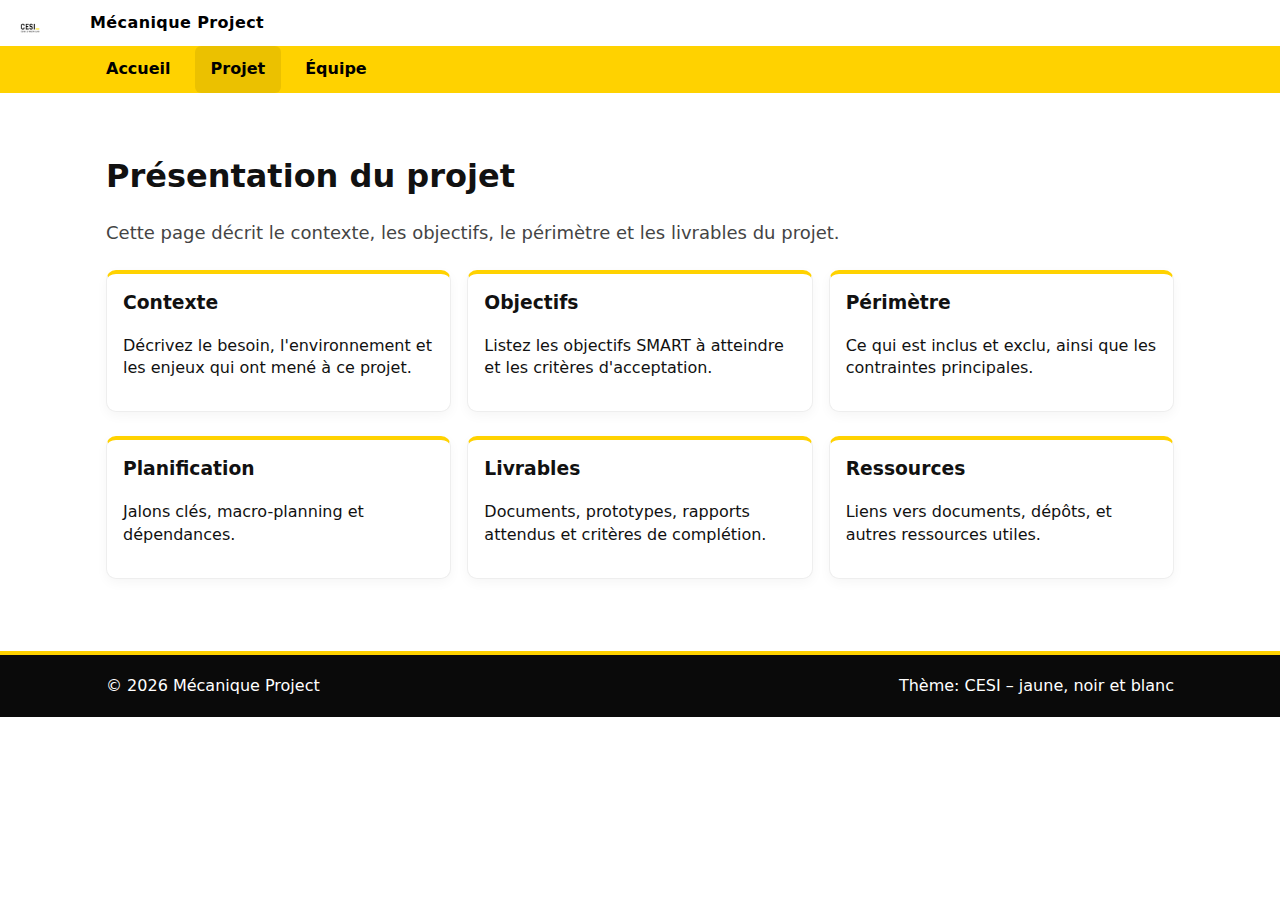
<file: project.html>
<!doctype html>
<html lang="fr">
<head>
  <meta charset="utf-8">
  <meta name="viewport" content="width=device-width, initial-scale=1">
  <title>Mécanique Project · Projet</title>
  <meta name="description" content="Présentation détaillée du projet Mécanique: contexte, objectifs, périmètre, jalons et livrables.">
  <link rel="stylesheet" href="css/style.css">
  <link rel="icon" href="/img/favicon.ico" sizes="any">
  <link rel="icon" href="/img/icon.svg" type="image/svg+xml">
  <link rel="apple-touch-icon" href="img/icon.png">
  <meta name="theme-color" content="#ffd200">
</head>
<body>
  <header class="site-header">
    <img class="corner-logo" src="img/CESI_Logo.png" alt="Logo CESI">
    <div class="container topbar">
      <a class="brand" href="index.html" aria-label="Mécanique Project">
        <span class="brand-mark" aria-hidden="true"></span>
        <span class="brand-name">Mécanique Project</span>
      </a>
    </div>
    <div class="navbar">
      <div class="container">
        <nav aria-label="Navigation principale">
          <a href="index.html">Accueil</a>
          <a href="project.html" aria-current="page">Projet</a>
          <a href="team.html">Équipe</a>
        </nav>
      </div>
    </div>
  </header>

  <main>
    <section class="section">
      <div class="container">
        <h1>Présentation du projet</h1>
        <p class="lead">Cette page décrit le contexte, les objectifs, le périmètre et les livrables du projet.</p>

        <div class="grid-3 mt-3">
          <article class="card">
            <h3>Contexte</h3>
            <p>Décrivez le besoin, l'environnement et les enjeux qui ont mené à ce projet.</p>
          </article>
          <article class="card">
            <h3>Objectifs</h3>
            <p>Listez les objectifs SMART à atteindre et les critères d'acceptation.</p>
          </article>
          <article class="card">
            <h3>Périmètre</h3>
            <p>Ce qui est inclus et exclu, ainsi que les contraintes principales.</p>
          </article>
        </div>

        <div class="grid-3 mt-3">
          <article class="card">
            <h3>Planification</h3>
            <p>Jalons clés, macro-planning et dépendances.</p>
          </article>
          <article class="card">
            <h3>Livrables</h3>
            <p>Documents, prototypes, rapports attendus et critères de complétion.</p>
          </article>
          <article class="card">
            <h3>Ressources</h3>
            <p>Liens vers documents, dépôts, et autres ressources utiles.</p>
          </article>
        </div>
      </div>
    </section>
  </main>

  <footer class="site-footer">
    <div class="container">
      <p class="m-0">© <span id="year"></span> Mécanique Project</p>
      <p class="m-0">Thème: CESI – jaune, noir et blanc</p>
    </div>
  </footer>

  <script>
    document.getElementById('year').textContent = new Date().getFullYear();
  </script>
</body>
</html>
</file>
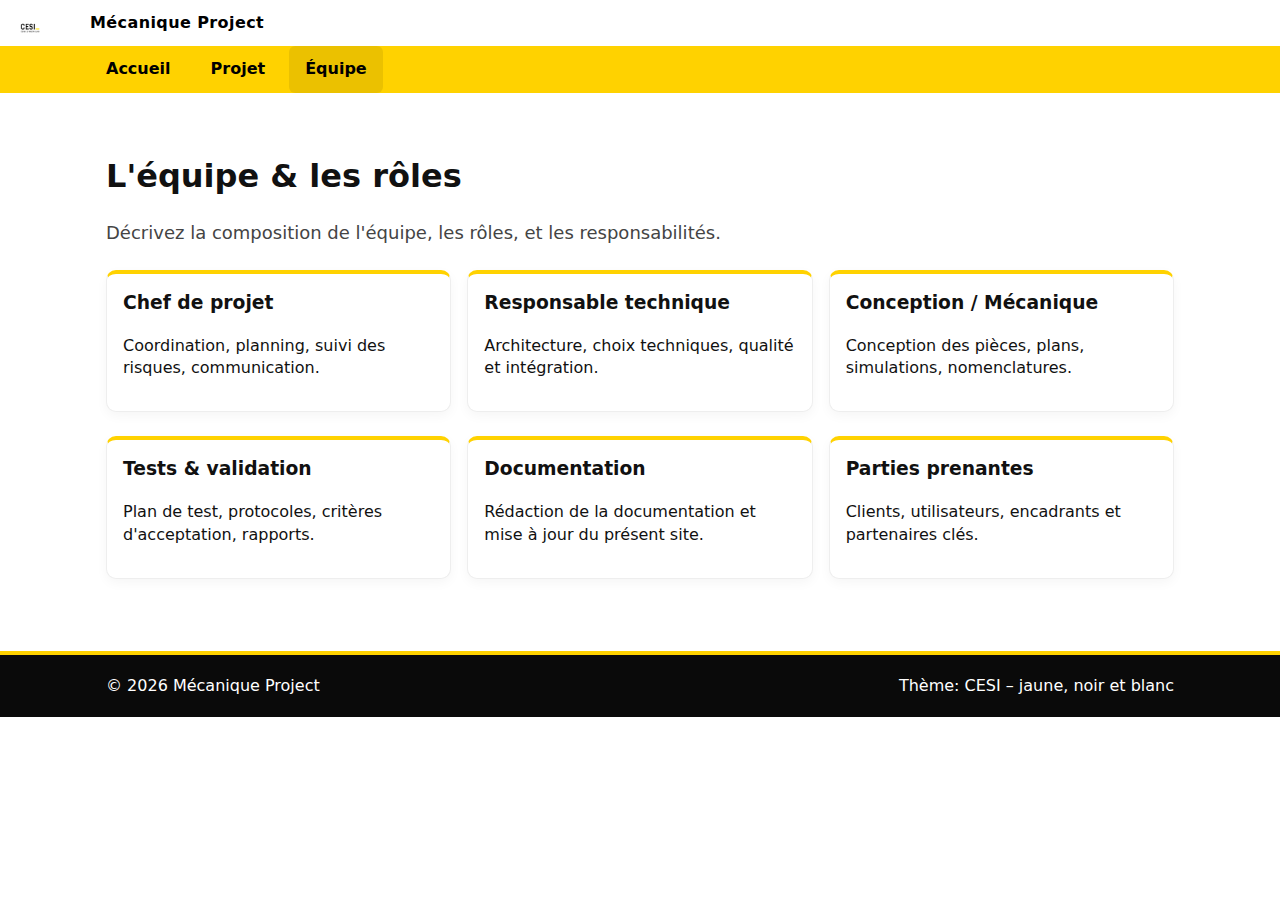
<file: team.html>
<!doctype html>
<html lang="fr">
<head>
  <meta charset="utf-8">
  <meta name="viewport" content="width=device-width, initial-scale=1">
  <title>Mécanique Project · Équipe</title>
  <meta name="description" content="Présentation de l'équipe du projet Mécanique et des responsabilités de chacun.">
  <link rel="stylesheet" href="css/style.css">
  <link rel="icon" href="/img/favicon.ico" sizes="any">
  <link rel="icon" href="/img/icon.svg" type="image/svg+xml">
  <link rel="apple-touch-icon" href="img/icon.png">
  <meta name="theme-color" content="#ffd200">
</head>
<body>
  <header class="site-header">
    <img class="corner-logo" src="img/CESI_Logo.png" alt="Logo CESI">
    <div class="container topbar">
      <a class="brand" href="index.html" aria-label="Mécanique Project">
        <span class="brand-mark" aria-hidden="true"></span>
        <span class="brand-name">Mécanique Project</span>
      </a>
    </div>
    <div class="navbar">
      <div class="container">
        <nav aria-label="Navigation principale">
          <a href="index.html">Accueil</a>
          <a href="project.html">Projet</a>
          <a href="team.html" aria-current="page">Équipe</a>
        </nav>
      </div>
    </div>
  </header>

  <main>
    <section class="section">
      <div class="container">
        <h1>L'équipe & les rôles</h1>
        <p class="lead">Décrivez la composition de l'équipe, les rôles, et les responsabilités.</p>

        <div class="grid-3 mt-3">
          <article class="card">
            <h3>Chef de projet</h3>
            <p>Coordination, planning, suivi des risques, communication.</p>
          </article>
          <article class="card">
            <h3>Responsable technique</h3>
            <p>Architecture, choix techniques, qualité et intégration.</p>
          </article>
          <article class="card">
            <h3>Conception / Mécanique</h3>
            <p>Conception des pièces, plans, simulations, nomenclatures.</p>
          </article>
        </div>

        <div class="grid-3 mt-3">
          <article class="card">
            <h3>Tests & validation</h3>
            <p>Plan de test, protocoles, critères d'acceptation, rapports.</p>
          </article>
          <article class="card">
            <h3>Documentation</h3>
            <p>Rédaction de la documentation et mise à jour du présent site.</p>
          </article>
          <article class="card">
            <h3>Parties prenantes</h3>
            <p>Clients, utilisateurs, encadrants et partenaires clés.</p>
          </article>
        </div>
      </div>
    </section>
  </main>

  <footer class="site-footer">
    <div class="container">
      <p class="m-0">© <span id="year"></span> Mécanique Project</p>
      <p class="m-0">Thème: CESI – jaune, noir et blanc</p>
    </div>
  </footer>

  <script>
    document.getElementById('year').textContent = new Date().getFullYear();
  </script>
</body>
</html>
</file>
<file: css/style.css>
/*! HTML5 Boilerplate v9.0.1 | MIT License | https://html5boilerplate.com/ */

/* main.css 3.0.0 | MIT License | https://github.com/h5bp/main.css#readme */
/*
 * What follows is the result of much research on cross-browser styling.
 * Credit left inline and big thanks to Nicolas Gallagher, Jonathan Neal,
 * Kroc Camen, and the H5BP dev community and team.
 */

/* ==========================================================================
   Base styles: opinionated defaults
   ========================================================================== */

html {
  color: #222;
  font-size: 1em;
  line-height: 1.4;
}

/*
 * Remove text-shadow in selection highlight:
 * https://twitter.com/miketaylr/status/12228805301
 *
 * Customize the background color to match your design.
 */

::-moz-selection {
  background: #b3d4fc;
  text-shadow: none;
}

::selection {
  background: #b3d4fc;
  text-shadow: none;
}

/*
 * A better looking default horizontal rule
 */

hr {
  display: block;
  height: 1px;
  border: 0;
  border-top: 1px solid #ccc;
  margin: 1em 0;
  padding: 0;
}

/*
 * Remove the gap between audio, canvas, iframes,
 * images, videos and the bottom of their containers:
 * https://github.com/h5bp/html5-boilerplate/issues/440
 */

audio,
canvas,
iframe,
img,
svg,
video {
  vertical-align: middle;
}

/*
 * Remove default fieldset styles.
 */

fieldset {
  border: 0;
  margin: 0;
  padding: 0;
}

/*
 * Allow only vertical resizing of textareas.
 */

textarea {
  resize: vertical;
}

/* ==========================================================================
   Author's custom styles
   ========================================================================== */

/* ==========================================================================
   Helper classes
   ========================================================================== */

/*
 * Hide visually and from screen readers
 */

.hidden,
[hidden] {
  display: none !important;
}

/*
 * Hide only visually, but have it available for screen readers:
 * https://snook.ca/archives/html_and_css/hiding-content-for-accessibility
 *
 * 1. For long content, line feeds are not interpreted as spaces and small width
 *    causes content to wrap 1 word per line:
 *    https://medium.com/@jessebeach/beware-smushed-off-screen-accessible-text-5952a4c2cbfe
 */

.visually-hidden {
  border: 0;
  clip: rect(0, 0, 0, 0);
  height: 1px;
  margin: -1px;
  overflow: hidden;
  padding: 0;
  position: absolute;
  white-space: nowrap;
  width: 1px;
  /* 1 */
}

/*
 * Extends the .visually-hidden class to allow the element
 * to be focusable when navigated to via the keyboard:
 * https://www.drupal.org/node/897638
 */

.visually-hidden.focusable:active,
.visually-hidden.focusable:focus {
  clip: auto;
  height: auto;
  margin: 0;
  overflow: visible;
  position: static;
  white-space: inherit;
  width: auto;
}

/*
 * Hide visually and from screen readers, but maintain layout
 */

.invisible {
  visibility: hidden;
}

/*
 * Clearfix: contain floats
 *
 * The use of `table` rather than `block` is only necessary if using
 * `::before` to contain the top-margins of child elements.
 */

.clearfix::before,
.clearfix::after {
  content: "";
  display: table;
}

.clearfix::after {
  clear: both;
}

/* ==========================================================================
   EXAMPLE Media Queries for Responsive Design.
   These examples override the primary ('mobile first') styles.
   Modify as content requires.
   ========================================================================== */

@media only screen and (min-width: 35em) {
  /* Style adjustments for viewports that meet the condition */
}

@media print,
  (-webkit-min-device-pixel-ratio: 1.25),
  (min-resolution: 1.25dppx),
  (min-resolution: 120dpi) {
  /* Style adjustments for high resolution devices */
}

/* ==========================================================================
   Print styles.
   Inlined to avoid the additional HTTP request:
   https://www.phpied.com/delay-loading-your-print-css/
   ========================================================================== */

@media print {
  *,
  *::before,
  *::after {
    background: #fff !important;
    color: #000 !important;
    /* Black prints faster */
    box-shadow: none !important;
    text-shadow: none !important;
  }

  a,
  a:visited {
    text-decoration: underline;
  }

  a[href]::after {
    content: " (" attr(href) ")";
  }

  abbr[title]::after {
    content: " (" attr(title) ")";
  }

  /*
   * Don't show links that are fragment identifiers,
   * or use the `javascript:` pseudo protocol
   */
  a[href^="#"]::after,
  a[href^="javascript:"]::after {
    content: "";
  }

  pre {
    white-space: pre-wrap !important;
  }

  pre,
  blockquote {
    border: 1px solid #999;
    page-break-inside: avoid;
  }

  tr,
  img {
    page-break-inside: avoid;
  }

  p,
  h2,
  h3 {
    orphans: 3;
    widows: 3;
  }

  h2,
  h3 {
    page-break-after: avoid;
  }
}


:root {
  --cesi-yellow: #ffd200; /* CESI primary yellow */
  --cesi-black: #000000;
  --cesi-white: #ffffff;
  --text-color: #111111;
  --muted-text: #444444;
  --bg: #ffffff;
  --surface: #f7f7f7;
  --max-w: 1100px;
}

* {
  box-sizing: border-box;
}

body {
  margin: 0;
  font-family: system-ui, -apple-system, Segoe UI, Roboto, Ubuntu, Cantarell, Noto Sans, Helvetica, Arial, "Apple Color Emoji", "Segoe UI Emoji";
  color: var(--text-color);
  background: var(--bg);
}

.container {
  width: 100%;
  max-width: var(--max-w);
  margin: 0 auto;
  padding: 0 1rem;
}

/* Header */
.site-header {
  background: var(--cesi-white);
  color: var(--cesi-black);
  position: sticky;
  top: 0;
  z-index: 10;
}

.site-header .container {
    padding-left: 0;
}

.topbar {
  display: flex;
  align-items: center;
  justify-content: space-between;
  padding: 0.75rem 0 0.75rem 56px; /* left pad to clear corner logo */
}

.brand {
  display: inline-flex;
  align-items: center;
  gap: 0.75rem;
  text-decoration: none;
  color: var(--cesi-black);
}

.brand-mark {
  width: 100px;
  height: 100px;
  background: transparent url("../img/CESI_Logo.png") left center/contain no-repeat;
  border-radius: 0px;
  display: inline-block;
}

.brand-name {
  font-weight: 700;
  letter-spacing: 0.4px;
}

.navbar {
  background: var(--cesi-yellow);
}

.navbar nav {
  display: flex;
  gap: 0.5rem;
  flex-wrap: wrap;
}

.navbar a {
  display: inline-block;
  color: var(--cesi-black);
  text-decoration: none;
  font-weight: 600;
  padding: 0.75rem 1rem;
  border-radius: 6px;
}

.navbar a:hover,
.navbar a[aria-current="page"] {
  background: rgba(0, 0, 0, 0.08);
}

/* Hero */
.hero {
  background: #ffffff;
  border-bottom: 4px solid var(--cesi-yellow);
}

.hero .container {
  display: grid;
  grid-template-columns: 1.2fr 0.8fr;
  gap: 2rem;
  padding: 3rem 1rem;
}

.hero h1 {
  margin: 0 0 0.5rem 0;
  font-size: clamp(1.8rem, 2.5vw + 1rem, 3rem);
}

.hero p {
  margin: 0 0 1.25rem 0;
  color: var(--muted-text);
  font-size: 1.125rem;
}

.cta-row {
  display: flex;
  gap: 0.75rem;
  flex-wrap: wrap;
}

.button {
  appearance: none;
  border: none;
  cursor: pointer;
  text-decoration: none;
  font-weight: 700;
  letter-spacing: 0.3px;
  border-radius: 8px;
  padding: 0.8rem 1.1rem;
  transition: transform 0.08s ease, box-shadow 0.2s ease, background 0.2s ease;
}

.button.primary {
  background: var(--cesi-yellow);
  color: var(--cesi-black);
  box-shadow: 0 6px 14px rgba(255, 210, 0, 0.35);
}

.button.primary:hover { transform: translateY(-1px); }

.button.secondary {
  background: var(--cesi-black);
  color: var(--cesi-white);
}

.button.secondary:hover { transform: translateY(-1px); }

/* Content sections */
.section {
  padding: 2.5rem 0;
}

.section h2 {
  margin-top: 0;
}

.grid-3 {
  display: grid;
  grid-template-columns: repeat(auto-fit, minmax(240px, 1fr));
  gap: 1rem;
}

.card {
  background: #fff;
  border: 1px solid #eee;
  border-radius: 10px;
  padding: 1rem;
  box-shadow: 0 4px 12px rgba(0,0,0,0.04);
}

.card h3 { margin-top: 0; }

/* Footer */
.site-footer {
  background: #0a0a0a;
  color: var(--cesi-white);
  border-top: 4px solid var(--cesi-yellow);
  margin-top: 2rem;
}

.site-footer .container {
  padding: 1.25rem 1rem;
  display: flex;
  align-items: center;
  justify-content: space-between;
  gap: 1rem;
  flex-wrap: wrap;
}

.site-footer a { color: var(--cesi-yellow); }

/* Utilities */
.lead { font-size: 1.125rem; color: var(--muted-text); }
.m-0 { margin: 0; }
.mt-1 { margin-top: .5rem; }
.mt-2 { margin-top: 1rem; }
.mt-3 { margin-top: 1.5rem; }

/* Responsive tweaks */
@media (max-width: 800px) {
  .hero .container { grid-template-columns: 1fr; }
}

/* Corner logo positioned in the top-left of the header */
.corner-logo {
  position: absolute;
  top: 8px;
  left: 8px;
  width: 40px;
  height: 40px;
  object-fit: contain;
}

/* Hide inline brand visuals to avoid duplicate logos */
.brand-mark,
.brand-logo {
  display: none !important;
}

/* ===== CESI brand & readability tweaks (appended) ===== */
:root {
  --cesi-yellow: #ffd200;
  --cesi-black: #000000;
  --cesi-white: #ffffff;
}

/* Selection in CESI yellow */
::-moz-selection {
  background: var(--cesi-yellow);
  color: var(--cesi-black);
  text-shadow: none;
}
::selection {
  background: var(--cesi-yellow);
  color: var(--cesi-black);
  text-shadow: none;
}

/* Links */
a {
  color: var(--text-color);
  text-decoration: none;
  text-underline-offset: 0.15em;
  text-decoration-thickness: 0.1em;
}
a:hover {
  text-decoration: underline;
}

/* Focus outlines for accessibility */
:focus-visible {
  outline: 3px solid var(--cesi-yellow);
  outline-offset: 2px;
}

/* Card accent */
.card {
  border-top: 4px solid var(--cesi-yellow);
}
</file>
